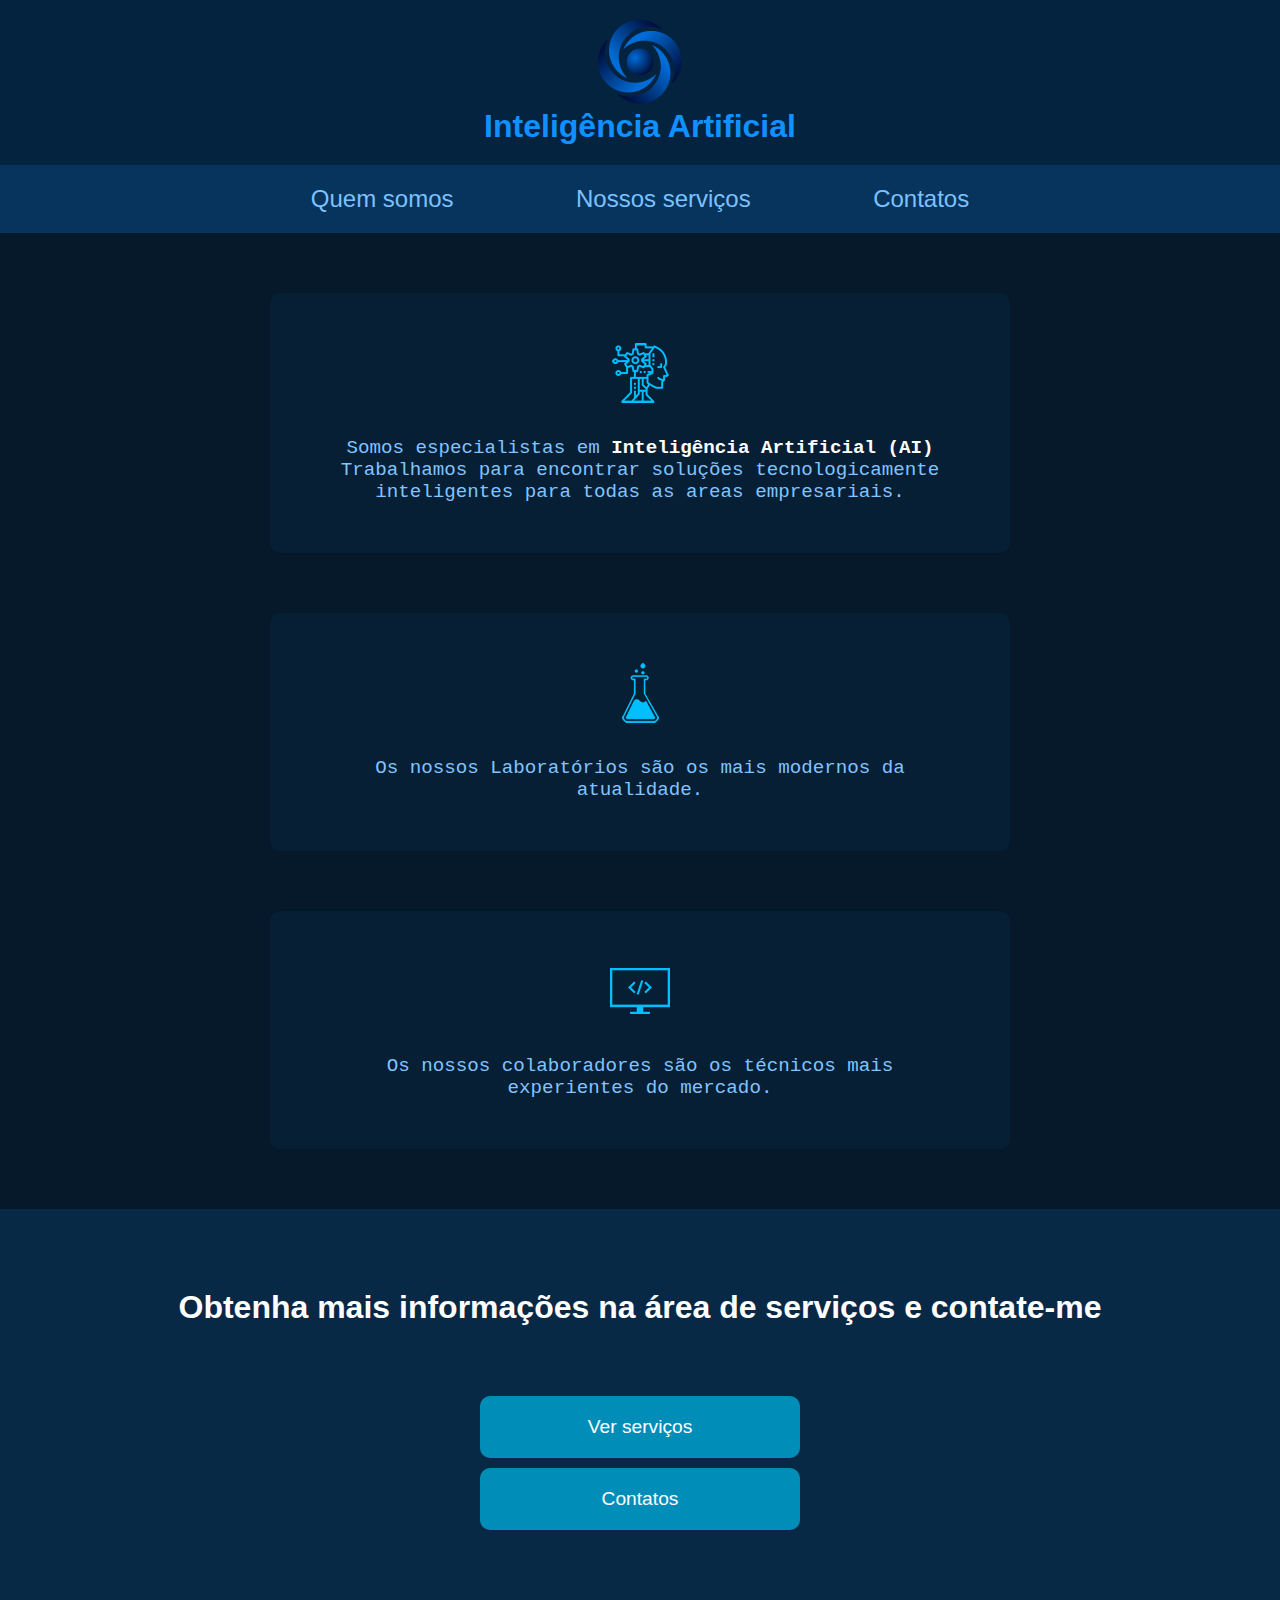
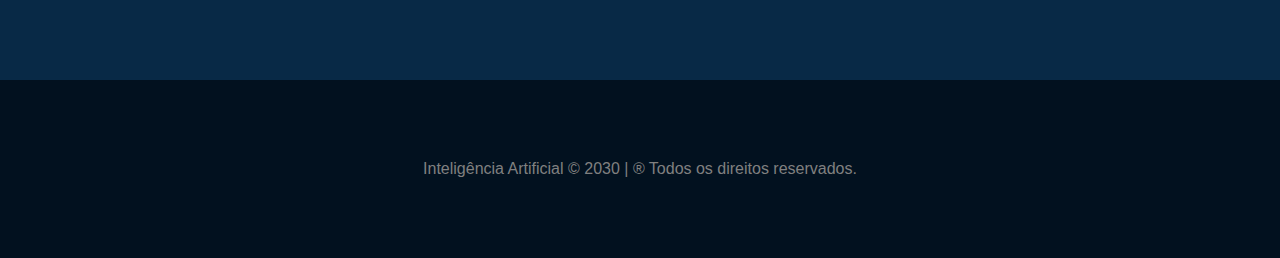
<file: FInal/index.html>
<!DOCTYPE html>
<html lang="pt">

<head>
    <meta charset="UTF-8">
    <meta http-equiv="X-UA-Compatible" content="IE=edge">
    <meta name="viewport" content="width=device-width, initial-scale=1">
    <title>Inteligência Artificial</title>
    <!-- Estilo do css -->
    <link rel="stylesheet" href="assets/css/estilo.css">

    <!-- ícone da página -->
    <link rel="shortcut icon" href="assets/images/logo_empresa.png" type="image/png">

</head>

<body>

    <!-- Cabeçalho -->
    <header class="container-cabecalho">
        <a href="index.html">
            <img src="assets/images/logo_empresa.png" alt="Logo da Empresa" title="Inteligência Artificial">
        </a>
        <h3>Inteligência Artificial</h3>
    </header>

    <!-- Navegação -->

    <nav class="container-navegacao">
        <a href="index.html">Quem somos</a>
        <a href="servico.html">Nossos serviços</a>
        <a href="contatos.html">Contatos</a>
    </nav>

    <!-- Quem somos -->

    <section class="container-quem-somos">
        <article class="servico">
            <img src="assets/images/icon_ai.png" class="icone" alt="Ícone" alt="Inteligência Artificial">
            <p class="servico-texto">
                Somos especialistas em <span class="servico-texto-realce">Inteligência Artificial (AI)</span><br>
                Trabalhamos para encontrar soluções tecnologicamente inteligentes para todas as areas empresariais.
            </p>
        </article>

        <article class="servico">
            <img src="assets/images/icon_lab.png" class="icone" alt="Ícone" alt="Laboratório Moderno">
            <p class="servico-texto">
                Os nossos Laboratórios são os mais modernos da atualidade.
            </p>
        </article>

        <article class="servico">
            <img src="assets/images/icon_computer.png" class="icone" alt="Ícone" alt="Programadores experientes">
            <p class="servico-texto">
                Os nossos colaboradores são os técnicos mais experientes do mercado.
            </p>
        </article>
    </section>
    <!-- ver serviços ou contatos -->
    <section class="container-servicos-contatos">
        <h1>Obtenha mais informações na área de serviços e contate-me</h1>
        <div class="botoes-servicos-contatos">
            <a href="servico.html">Ver serviços</a>
            <a href="contatos.html">Contatos</a>
        </div>
    </section>

    <footer>
        Inteligência Artificial &copy; 2030 | &reg; Todos os direitos reservados.
    </footer>
</body>

</html>
</file>
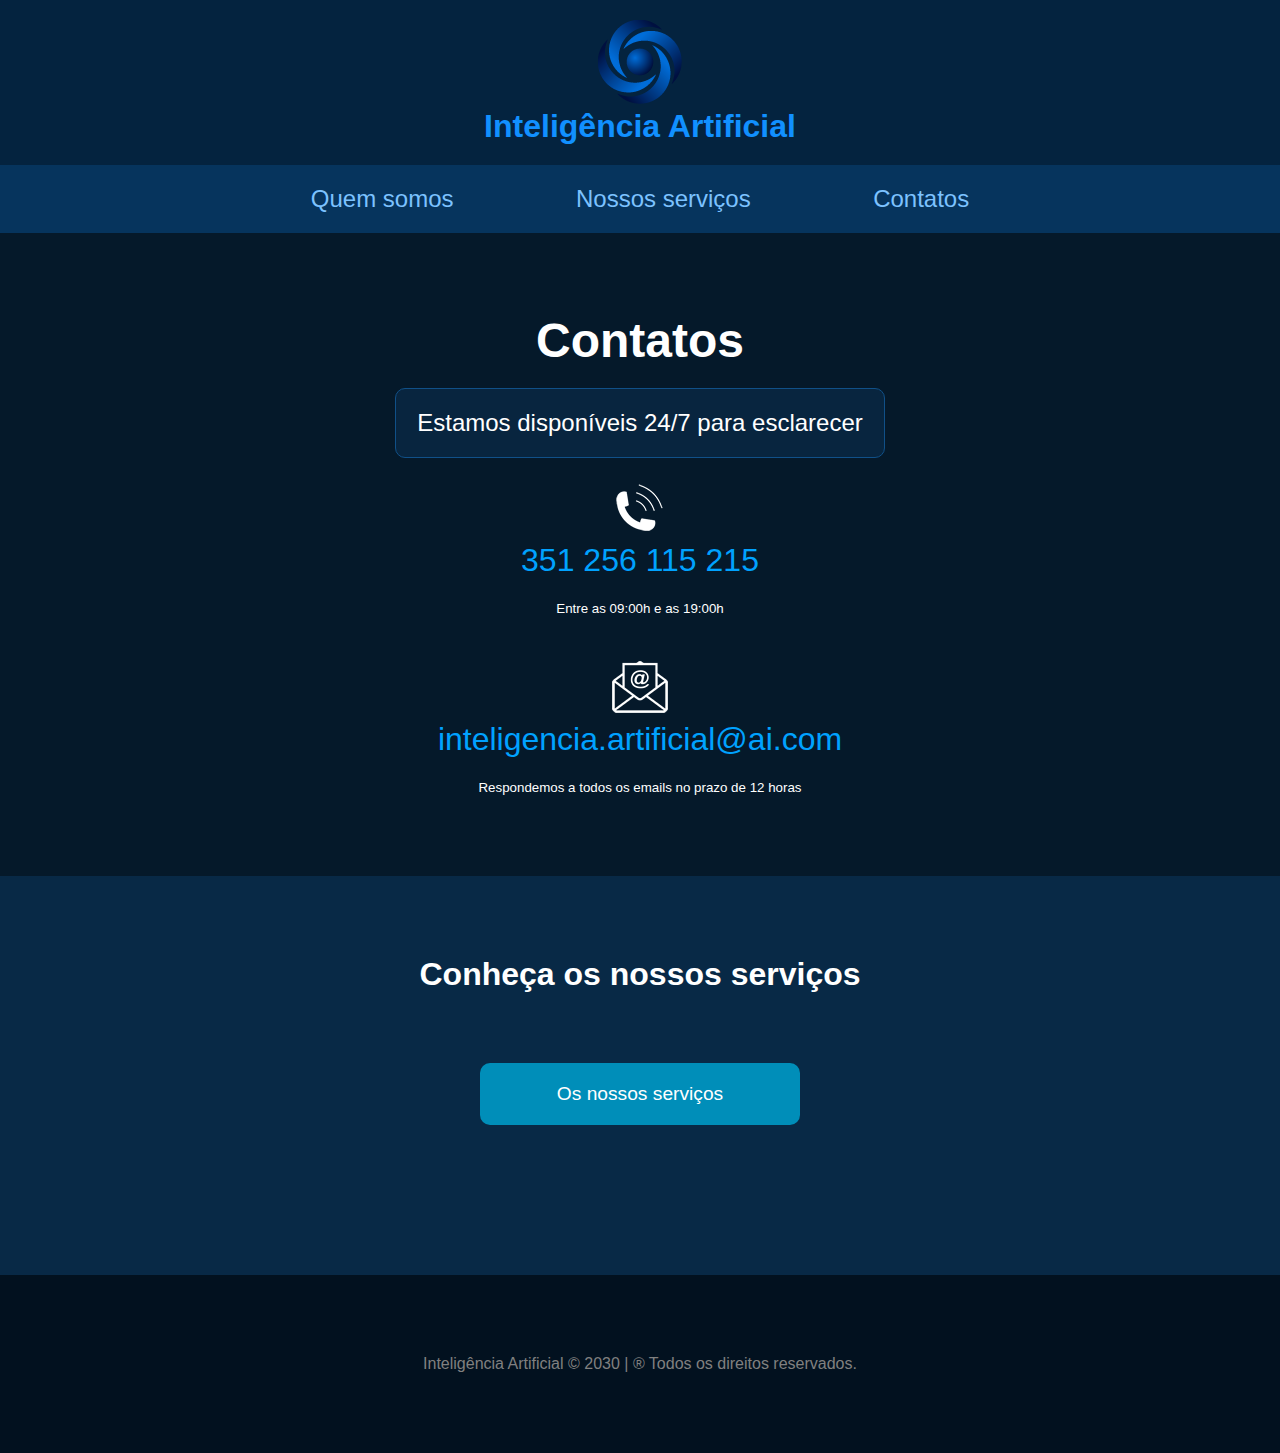
<file: FInal/contatos.html>
<!DOCTYPE html>
<html lang="pt">

<head>
    <meta charset="UTF-8">
    <meta http-equiv="X-UA-Compatible" content="IE=edge">
    <meta name="viewport" content="width=device-width, initial-scale=1">
    <title>Inteligência Artificial</title>
    <!-- Estilo do css -->
    <link rel="stylesheet" href="assets/css/estilo.css">

    <!-- ícone da página -->
    <link rel="shortcut icon" href="assets/images/logo_empresa.png" type="image/png">

</head>

<body>

    <!-- Cabeçalho -->
    <header class="container-cabecalho">
        <a href="index.html">
            <img src="assets/images/logo_empresa.png" alt="Logo da Empresa" title="Inteligência Artificial">
        </a>
        <h3>Inteligência Artificial</h3>
    </header>

    <!-- Navegação -->

    <nav class="container-navegacao">
        <a href="index.html">Quem somos</a>
        <a href="servico.html">Nossos serviços</a>
        <a href="contatos.html">Contatos</a>
    </nav>

    <!-- Contatos -->
    <section class="container-contatos">
        <h1 class="text-center">Contatos</h1>
        <h3 class="text-center">Estamos disponíveis 24/7 para esclarecer</h3>
        <article class="text-center">
            <img src="assets/images/icon_phone.png" alt="Telefone">
            <a href="tel:351912345678" class="contatos"> 351 256 115 215</a>
            <small>Entre as 09:00h e as 19:00h</small>
        </article>

        <article class="text-center margin-top-40">
            <img src="assets/images/icon_email.png" alt="Email">
            <a href="mailto:inteligencia.artificial@ai.com" class="contatos">inteligencia.artificial@ai.com</a>
            <small>Respondemos a todos os emails no prazo de 12 horas</small>
        </article>
    </section>
    <!-- ver serviços ou contatos -->
    <section class="container-servicos-contatos">
        <h1>Conheça os nossos serviços</h1>
        <div class="botoes-servicos-contatos">
            <a href="servico.html">Os nossos serviços</a>
        </div>
    </section>

    <footer>
        Inteligência Artificial &copy; 2030 | &reg; Todos os direitos reservados.
    </footer>
</body>

</html>
</file>
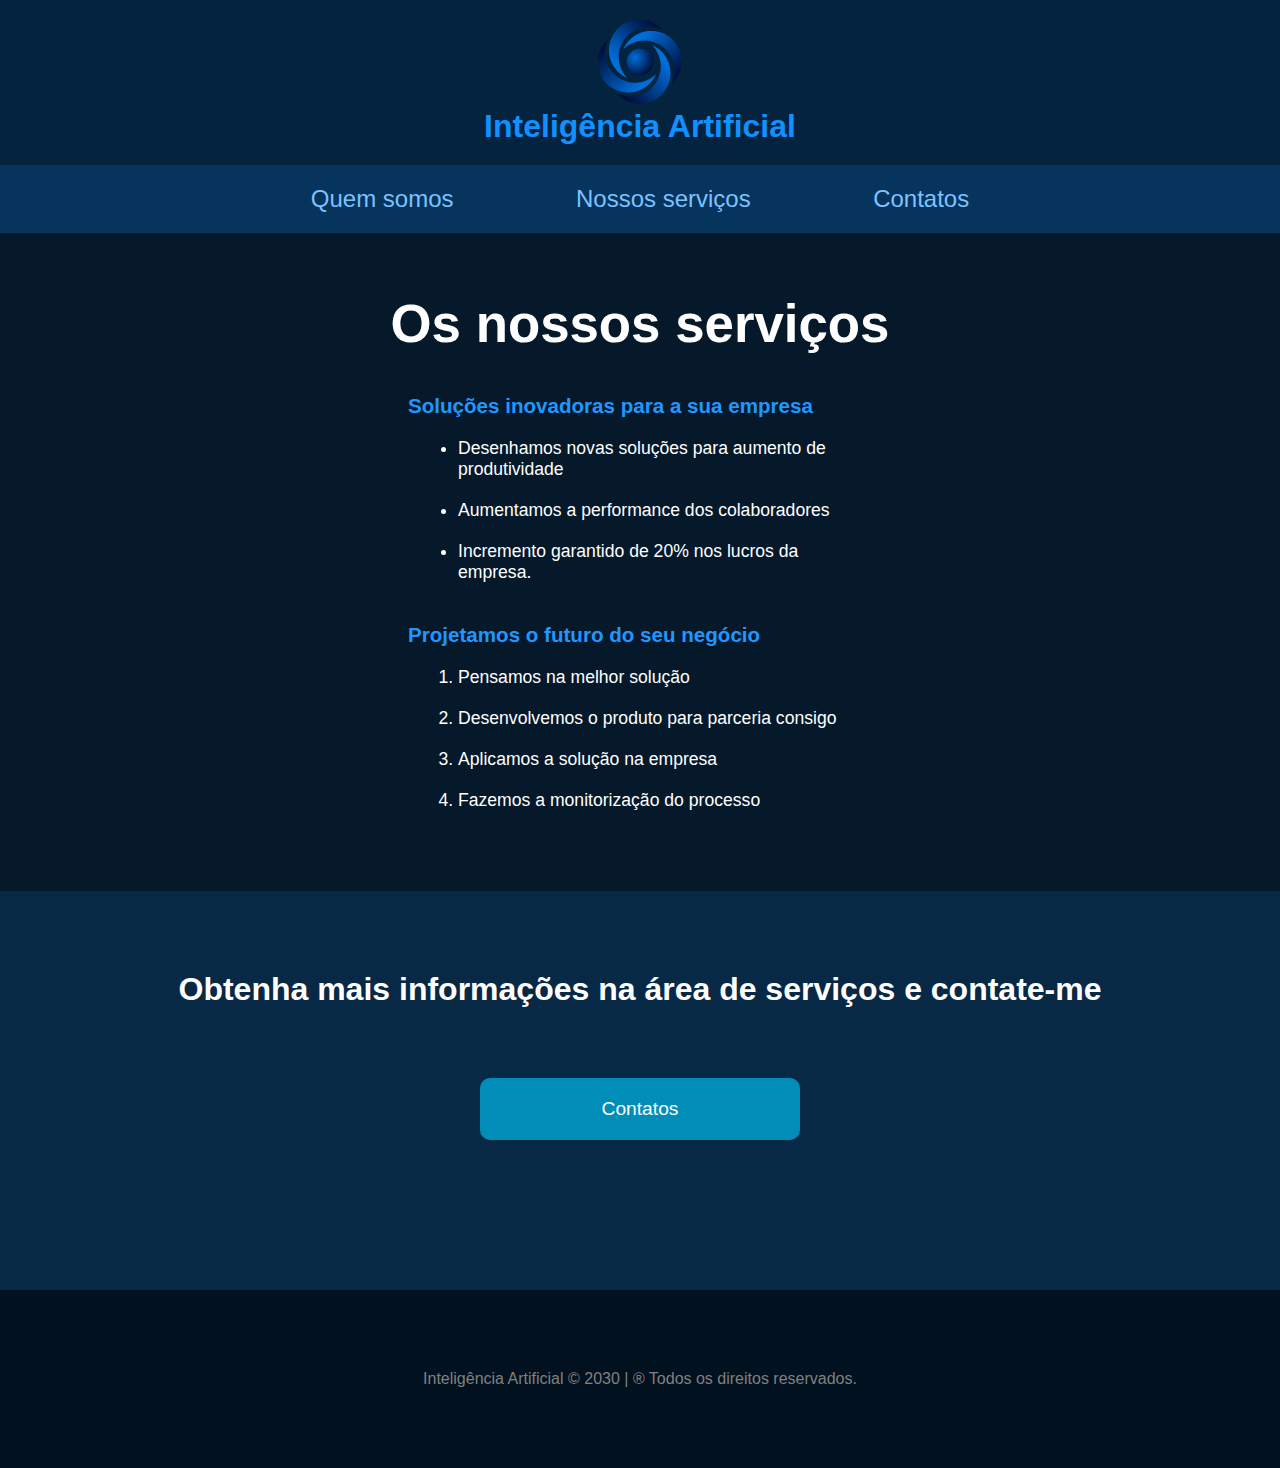
<file: FInal/servico.html>
<!DOCTYPE html>
<html lang="pt">

<head>
    <meta charset="UTF-8">
    <meta http-equiv="X-UA-Compatible" content="IE=edge">
    <meta name="viewport" content="width=device-width, initial-scale=1">
    <title>Inteligência Artificial</title>
    <!-- Estilo do css -->
    <link rel="stylesheet" href="assets/css/estilo.css">

    <!-- ícone da página -->
    <link rel="shortcut icon" href="assets/images/logo_empresa.png" type="image/png">

</head>

<body>

    <!-- Cabeçalho -->
    <header class="container-cabecalho">
        <a href="index.html">
            <img src="assets/images/logo_empresa.png" alt="Logo da Empresa" title="Inteligência Artificial">
        </a>
        <h3>Inteligência Artificial</h3>
    </header>

    <!-- Navegação -->

    <nav class="container-navegacao">
        <a href="index.html">Quem somos</a>
        <a href="servico.html">Nossos serviços</a>
        <a href="contatos.html">Contatos</a>
    </nav>

    <!-- serviços-->
    <section class="container-servicos">
        <h1 class="text-center">Os nossos serviços</h1>

        <article>
            <h3>Soluções inovadoras para a sua empresa</h3>
            <ul>
                <li>Desenhamos novas soluções para aumento de produtividade</li>
                <li>Aumentamos a performance dos colaboradores</li>
                <li>Incremento garantido de 20% nos lucros da empresa.</li>
            </ul>
        </article>

        <article>
            <h3>Projetamos o futuro do seu negócio</h3>

            <ol>
                <li>Pensamos na melhor solução</li>
                <li>Desenvolvemos o produto para parceria consigo</li>
                <li>Aplicamos a solução na empresa</li>
                <li>Fazemos a monitorização do processo</li>

            </ol>
        </article>

    </section>
    <!-- ver serviços ou contatos -->
    <section class="container-servicos-contatos">
        <h1>Obtenha mais informações na área de serviços e contate-me</h1>
        <div class="botoes-servicos-contatos">
            <a href="contatos.html">Contatos</a>
        </div>
    </section>

    <footer>
        Inteligência Artificial &copy; 2030 | &reg; Todos os direitos reservados.
    </footer>
</body>

</html>
</file>
<file: FInal/assets/css/estilo.css>
/* Estilos da minha pagina web */

* {
    margin: 0;
    padding: 0;
    
}

body {
    font-family: Arial, Helvetica, sans-serif;
    color: white;

}

/*-----------------------------*/
/* geral */

.text-center {
    text-align: center;

}

.margin-top-40 {
    margin-top: 40px;
}

/* ------------------------- */

.container-cabecalho {
    text-align: center;
    padding: 20px;
    background-color: #04233f;
}

.container-cabecalho h3 {
    font-weight: 600;
    font-size: 2em;
    color: #1190ff;
}

/* ----------------------- */

.container-navegacao {
    text-align: center;
    padding: 20px;
    background-color: #06345d;
}

.container-navegacao a {
    font-size: 1.5em;
    margin: 0px 59px;
    text-decoration: none;
    color: #7cc2ff;
}

.container-navegacao a:hover {
    color: white;
}

/* --------------------- */
.container-quem-somos {
    background-color: #05192a;
    overflow: auto;
}

.container-quem-somos .servico {
    float: center;
    margin: 60px auto;
    background-color: #061f35;
    width: 50%;
    padding: 50px;
    border-radius: 10px;
    text-align: center;
}

.container-quem-somos .servico .icone {
    margin-bottom: 10px;
}

.container-quem-somos .servico-texto {
    font-family: 'Courier New', Courier, monospace;
    margin-top: 20px;
    font-size: 1.2em;
    color: #81c4ff;
}

.container-quem-somos .servico-texto-realce {
    color: white;
    font-weight: bold;
}


/* --------------------- */
.container-servicos-contatos {
    background-color: #082946;
    padding: 80px;
    text-align: center;
}

.container-servicos-contatos .botoes-servicos-contatos {
    padding: 60px;
    text-align: center;
}

.botoes-servicos-contatos a {
    display: block;
    max-width: 200px;
    text-decoration: none;
    font-size: 1.2em;
    background-color: #008eb9;
    color: white;
    padding: 20px 60px;
    margin: 10px auto;
    border-radius: 10px;

}

.botoes-servicos-contatos a:hover {
    background-color: white;
    color: black;
}

/* --------------------------- */
.container-servicos{
    background-color: #05192a;
    font-size: 1.1em;
    padding:60px;
    overflow: auto;
}

.container-servicos h1{
    font-size: 3em ;
    color: white;
    margin-bottom: 20px;    
}

.container-servicos h3{
    color: #2097ff;
    padding: 20px 0;
}
.container-servicos article{
    width: 40%;
    margin: auto;
    float: center;
}

.container-servicos li{
    margin-bottom: 20px;
    margin-left: 50px;
    color: white;
}
/* ------------------------- */

.container-contatos{
    background-color: #05192a;
    padding:80px;
}
.container-contatos h1{
    font-size: 3em;
    color: white;
    margin-bottom: 20px;
}

.container-contatos h3{
    font-size: 1.5em;
    font-weight: 100;
    width: 40%;
    margin: auto;
    color: white;
    margin-bottom: 20px;
    border: 1px solid #105088;
    background-color: #08253f;
    border-radius: 10px;
    padding: 20px;
}

.container-contatos .contatos{
    display: block;
    font-size: 2em;
    text-decoration: none;
    color: #00a2ff;
    margin-bottom: 20px;
}

/* ------------------------- */
footer {
    text-align: center;
    padding: 80px;
    background-color: #02111f;
    color: gray;
}
</file>
